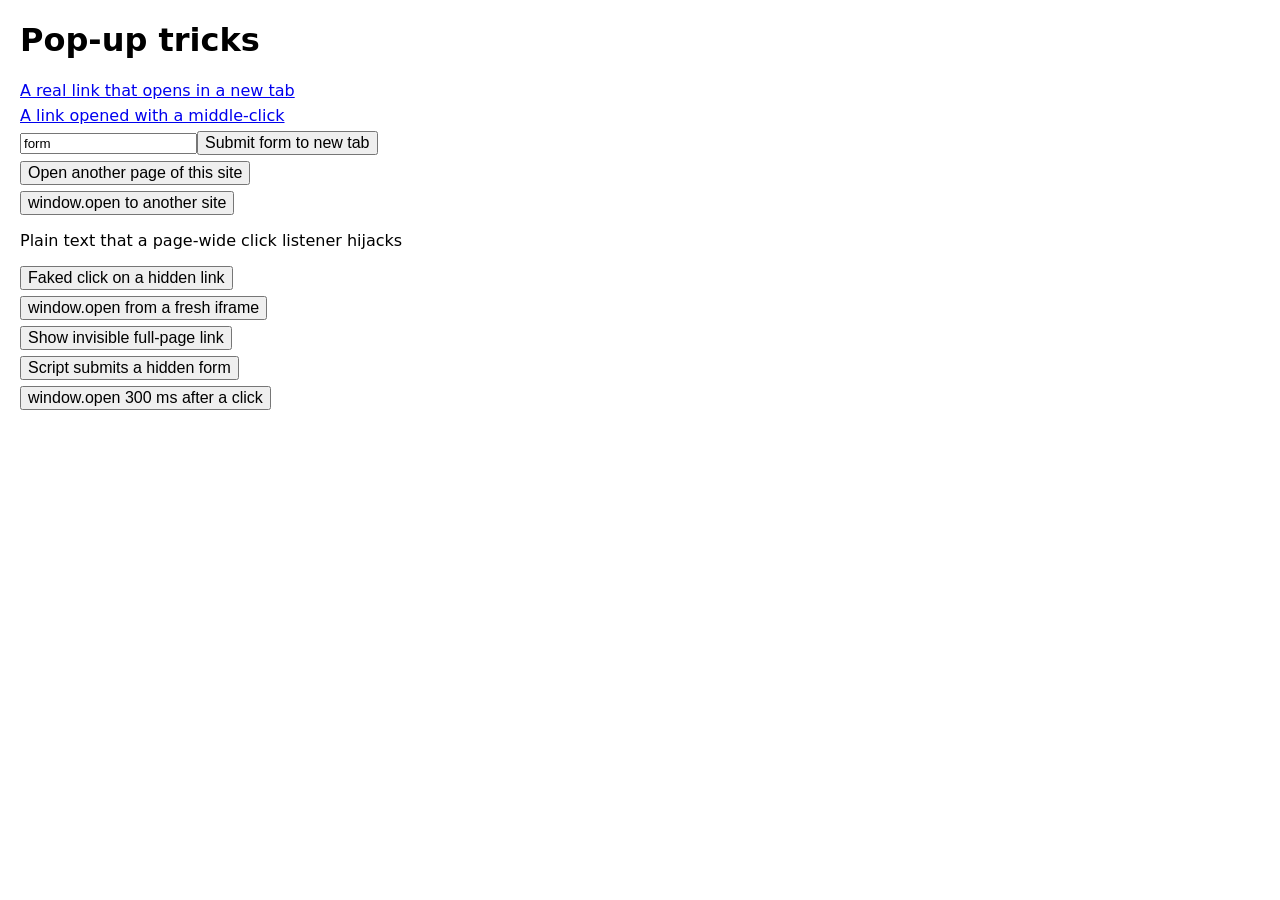
<file: extension/test/site/index.html>
<!doctype html>
<html><head><meta charset="utf-8"><title>Ad-Owl pop-up fixture</title>
<style>body{font:16px system-ui;margin:20px} .row{margin:6px 0} button,a{font-size:16px}
#overlay{position:fixed;inset:0;opacity:0;background:#000;display:none}</style></head>
<body>
<h1>Pop-up tricks</h1>
<!-- Legitimate: must open -->
<div class="row"><a id="link" href="http://localhost:8765/t.html?link" target="_blank">A real link that opens in a new tab</a></div>
<div class="row"><a id="link2" href="http://localhost:8765/t.html?middle">A link opened with a middle-click</a></div>
<div class="row"><form id="f1" action="http://localhost:8765/t.html" target="_blank"><input name="q" value="form"><button id="formReal">Submit form to new tab</button></form></div>
<div class="row"><button id="sameSite" onclick="window.open('/t.html?same')">Open another page of this site</button></div>
<!-- Abusive: must be blocked -->
<div class="row"><button id="btnCross" onclick="window.open('http://localhost:8765/t.html?btn')">window.open to another site</button></div>
<div class="row"><p id="hijackText">Plain text that a page-wide click listener hijacks</p></div>
<div class="row"><button id="synthetic">Faked click on a hidden link</button></div>
<div class="row"><button id="iframeOpen">window.open from a fresh iframe</button></div>
<div class="row"><button id="armOverlay">Show invisible full-page link</button></div>
<div class="row"><button id="formScript">Script submits a hidden form</button></div>
<div class="row"><button id="delayed">window.open 300 ms after a click</button></div>
<a id="overlay" href="http://localhost:8765/t.html?overlay" target="_blank"></a>
<script>
document.addEventListener('click', e => { if (e.target.id === 'hijackText') window.open('http://localhost:8765/t.html?hijack'); });
synthetic.onclick = () => { const a = document.createElement('a'); a.href = 'http://localhost:8765/t.html?synthetic'; a.target = '_blank'; document.body.append(a); a.click(); a.remove(); };
iframeOpen.onclick = () => { const f = document.createElement('iframe'); f.style.display = 'none'; document.body.append(f); f.contentWindow.open('http://localhost:8765/t.html?iframe'); };
armOverlay.onclick = () => { overlay.style.display = 'block'; };
overlay.addEventListener('click', () => setTimeout(() => overlay.style.display = 'none'));
formScript.onclick = () => { const f = document.createElement('form'); f.action = 'http://localhost:8765/t.html'; f.target = '_blank'; document.body.append(f); f.submit(); f.remove(); };
delayed.onclick = () => setTimeout(() => window.open('http://localhost:8765/t.html?delayed'), 300);
</script>
</body></html>
</file>
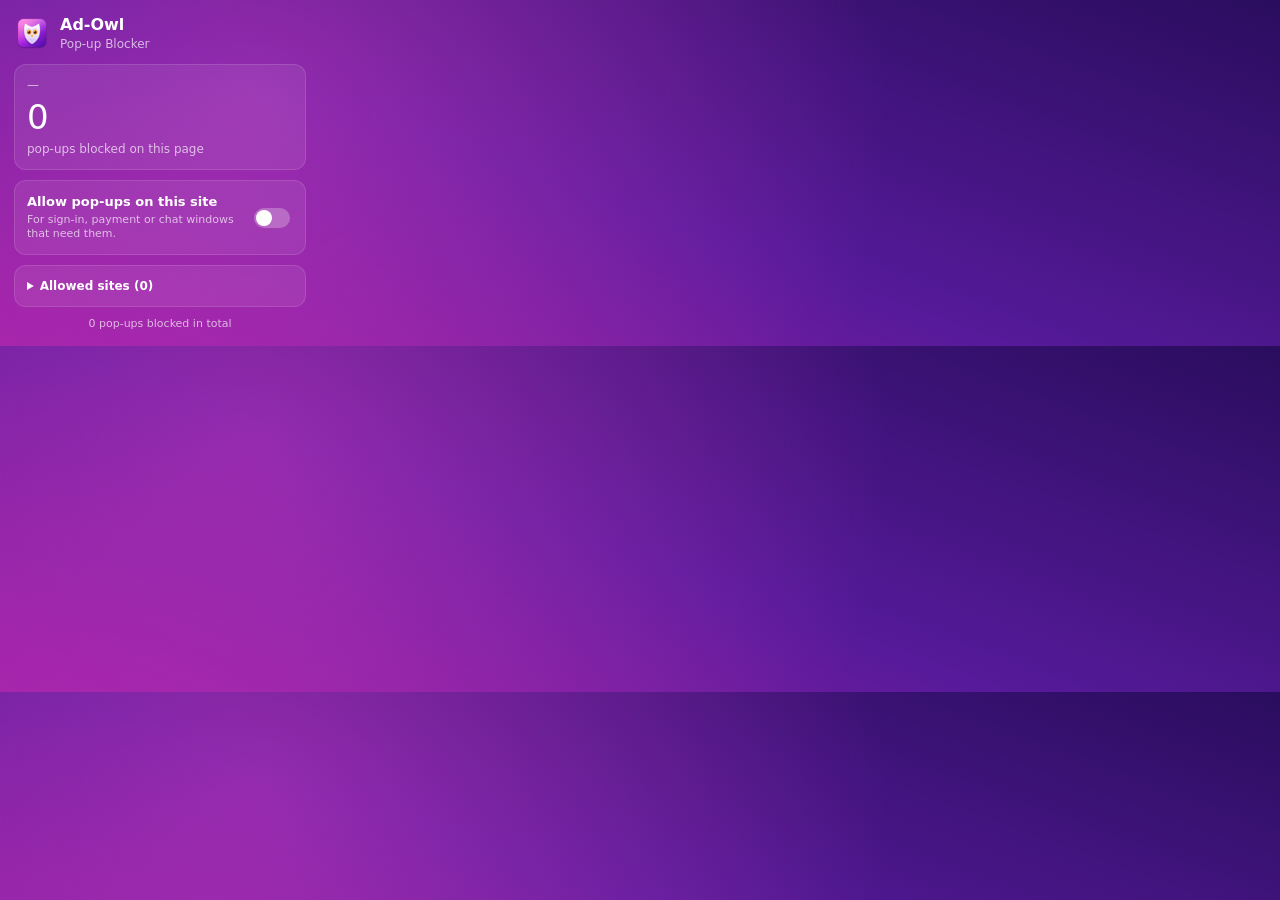
<file: extension/popup.html>
<!doctype html>
<html lang="en">
<head>
<meta charset="utf-8">
<title>Ad-Owl Pop-up Blocker</title>
<link rel="stylesheet" href="popup.css">
</head>
<body>
  <header>
    <img src="icons/48.png" alt="" width="36" height="36">
    <div>
      <h1>Ad-Owl</h1>
      <p class="sub">Pop-up Blocker</p>
    </div>
  </header>

  <section class="card">
    <p class="site" id="site">—</p>
    <p class="big"><span id="count">0</span></p>
    <p class="label" id="countLabel">pop-ups blocked on this page</p>
  </section>

  <section class="card" id="listCard" hidden>
    <h2>Blocked here</h2>
    <ul id="list"></ul>
  </section>

  <label class="card toggle" id="allowRow">
    <span>
      <strong>Allow pop-ups on this site</strong>
      <small>For sign-in, payment or chat windows that need them.</small>
    </span>
    <input type="checkbox" id="allow">
  </label>

  <details class="card" id="allowed">
    <summary>Allowed sites (<span id="allowedCount">0</span>)</summary>
    <ul id="allowedList"></ul>
  </details>

  <footer><span id="total">0</span> pop-ups blocked in total</footer>
  <script type="module" src="popup.js"></script>
</body>
</html>
</file>
<file: extension/popup.css>
:root {
  --text: #fff;
  --muted: rgba(255, 255, 255, 0.68);
  --card: rgba(255, 255, 255, 0.08);
  --line: rgba(255, 255, 255, 0.12);
  --accent: linear-gradient(135deg, #ff6ad5, #9b2fe6);
}
* { box-sizing: border-box; }
[hidden] { display: none !important; }
html { overflow-x: hidden; }
body {
  width: 320px;
  margin: 0;
  padding: 14px;
  font: 13px/1.35 -apple-system, BlinkMacSystemFont, "Segoe UI", system-ui, sans-serif;
  color: var(--text);
  background:
    radial-gradient(circle at 20% 30%, rgba(224, 64, 200, 0.45), transparent 60%),
    linear-gradient(200deg, #2a0d5e, #561a9a 55%, #9a1fa4);
}
header { display: flex; align-items: center; gap: 10px; margin-bottom: 12px; }
h1 { margin: 0; font-size: 16px; font-weight: 600; }
.sub { margin: 0; color: var(--muted); font-size: 12px; }
.card {
  display: block;
  margin: 0 0 10px;
  padding: 12px;
  background: var(--card);
  border: 1px solid var(--line);
  border-radius: 12px;
}
.site { margin: 0; color: var(--muted); font-size: 12px; overflow: hidden; text-overflow: ellipsis; white-space: nowrap; }
.big { margin: 2px 0 0; font-size: 34px; font-weight: 300; font-variant-numeric: tabular-nums; }
.label { margin: 0; color: var(--muted); font-size: 12px; }
h2 { margin: 0 0 6px; font-size: 12px; font-weight: 600; }
ul { list-style: none; margin: 0; padding: 0; }
li { display: flex; align-items: center; gap: 8px; padding: 5px 0; border-top: 1px solid var(--line); }
li:first-child { border-top: 0; }
li span { flex: 1; min-width: 0; overflow: hidden; text-overflow: ellipsis; white-space: nowrap; font-size: 12px; }
button {
  border: 1px solid var(--line);
  background: rgba(255, 255, 255, 0.14);
  color: var(--text);
  border-radius: 999px;
  padding: 3px 10px;
  font: inherit;
  font-size: 11px;
  cursor: pointer;
}
button:hover { background: rgba(255, 255, 255, 0.24); }
.toggle { display: flex; align-items: center; gap: 10px; cursor: pointer; }
.toggle span { flex: 1; }
.toggle small { display: block; color: var(--muted); font-size: 11px; margin-top: 2px; }
.toggle input {
  appearance: none;
  width: 36px; height: 20px;
  border-radius: 999px;
  background: rgba(255, 255, 255, 0.25);
  position: relative;
  cursor: pointer;
  transition: background 0.15s;
}
.toggle input::after {
  content: "";
  position: absolute; top: 2px; left: 2px;
  width: 16px; height: 16px;
  border-radius: 50%;
  background: #fff;
  transition: transform 0.15s;
}
.toggle input:checked { background: var(--accent); }
.toggle input:checked::after { transform: translateX(16px); }
.toggle input:focus-visible { outline: 2px solid #ffb020; outline-offset: 2px; }
.toggle.disabled { opacity: 0.5; cursor: default; }
summary { cursor: pointer; font-weight: 600; font-size: 12px; }
#allowedList { margin-top: 6px; }
footer { color: var(--muted); font-size: 11px; text-align: center; }
</file>
